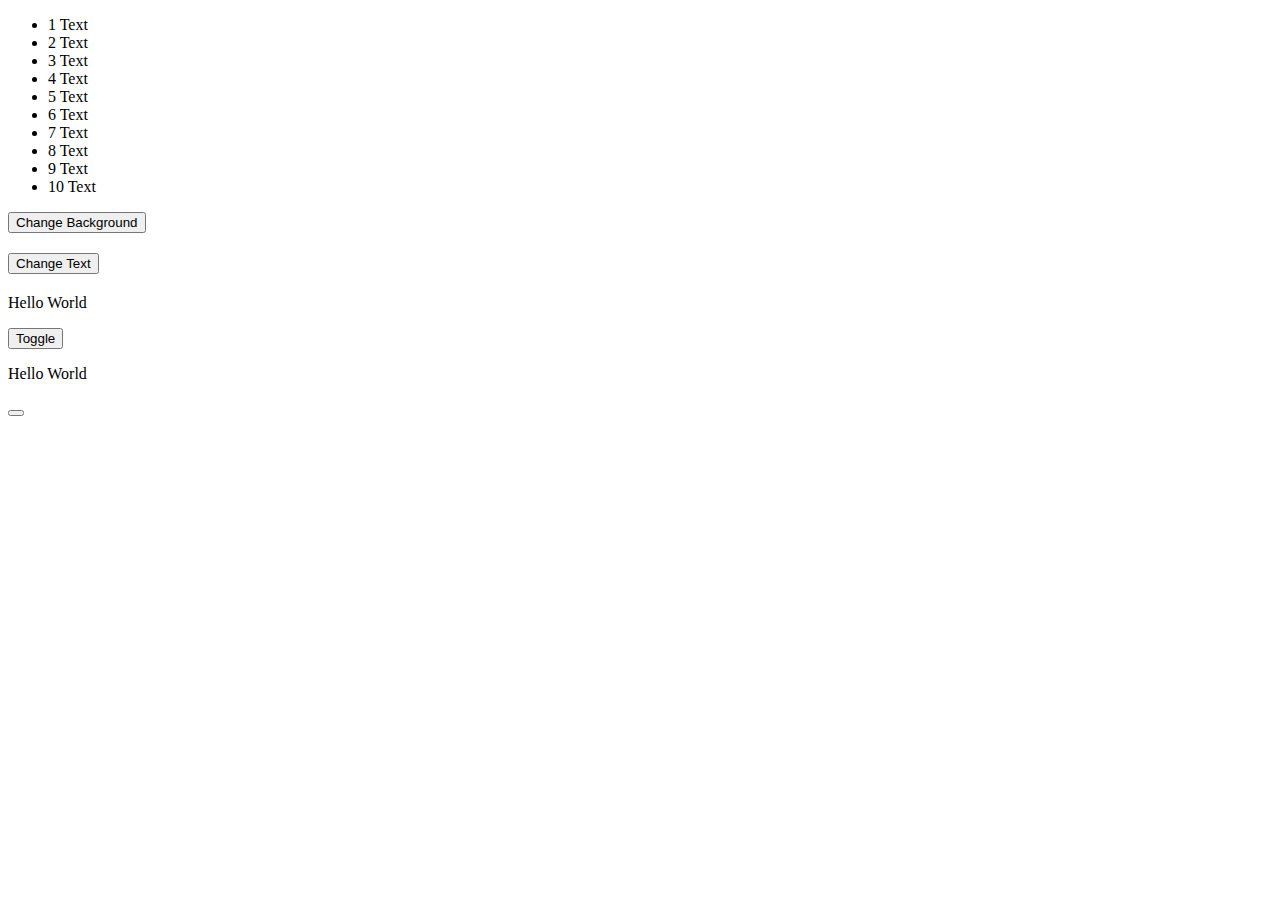
<file: exercise/index.html>
<!DOCTYPE html>
<html lang="en">
<head>
    <meta charset="UTF-8">
    <meta name="viewport" content="width=device-width, initial-scale=1.0">
    <link rel="stylesheet" href="css/styles.css">
    <title>Document</title>
</head>
<body>
    <ul id="list">

    </ul>

    <button id="button" style="display: block; margin-bottom: 20px;">Change Background</button>

    <button id="button1" style="display: block; margin-bottom: 20px;">Change Text</button>
    <p id="paragraph">Hello World</p>

    <button id="button2">Toggle</button>
    <p id="paragraph1">Hello World</p>

    <script src="script/script.js"></script>
</body>
</html>
</file>
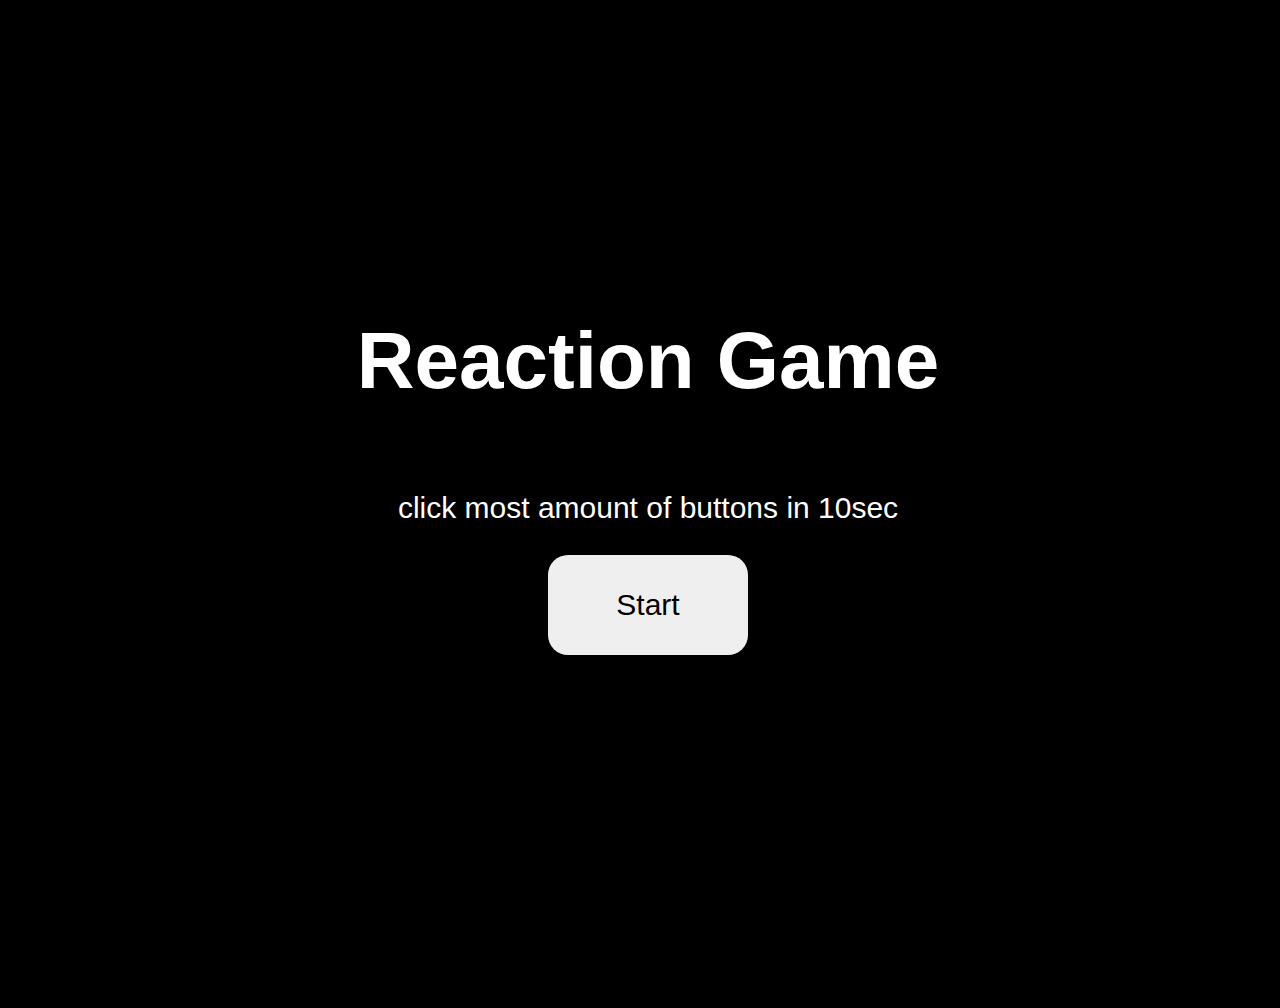
<file: game/index.html>
<!DOCTYPE html>
<html lang="en">
<head>
    <meta charset="UTF-8">
    <meta name="viewport" content="width=device-width, initial-scale=1.0">
    <link rel="stylesheet" href="css/styles.css">
    <title>Document</title>
</head>
<body>
    
    <div id="div" class="start-title">
        <h1>Reaction Game</h1>
        <p>click most amount of buttons in 10sec</p>
        <button class="startButton" id="start">Start</button>
    </div>

    <button id="btn" class="main-button">Click</button>

    <div class="start-title repeate" id="end">
        
    </div>
    <script src="script/script.js"></script>
</body>
</html>
</file>
<file: exercise/css/styles.css>
.highlight{
    background-color: yellow;
}
</file>
<file: game/css/styles.css>
.main-button{
    width: 100px;
    height: 100px;

    border: none;
    border-radius: 50%;

    font-size: 25px;
    font-family: 'Franklin Gothic Medium', 'Arial Narrow', Arial, sans-serif;
    
    cursor: pointer;

    position: absolute;

    top: 100%;
    left: 100%;
}
body{
    background-color: black;
    width: 100vw;
    height: 100vh;
    display: flex;
    position: relative;
    overflow-x: hidden;
    overflow-y: hidden;
}

.start-title{
    display: flex;
    flex-direction: column;
    justify-content: center;
    align-items: center;
    width: 100%;
}

.start-title h1{
    color: white;
    font-family: Arial, Helvetica, sans-serif;
    font-size: 80px;
}
.start-title p{
    color: white;
    font-family: Arial, Helvetica, sans-serif;
    font-size: 30px;
}
.startButton{
    border: none;
    border-radius: 20px;
    height: 100px;
    width: 200px;
    font-family: Arial, Helvetica, sans-serif;
    font-size: 30px;
    cursor: pointer;
}
.start-title.repeate{
    display: none;
}
</file>
